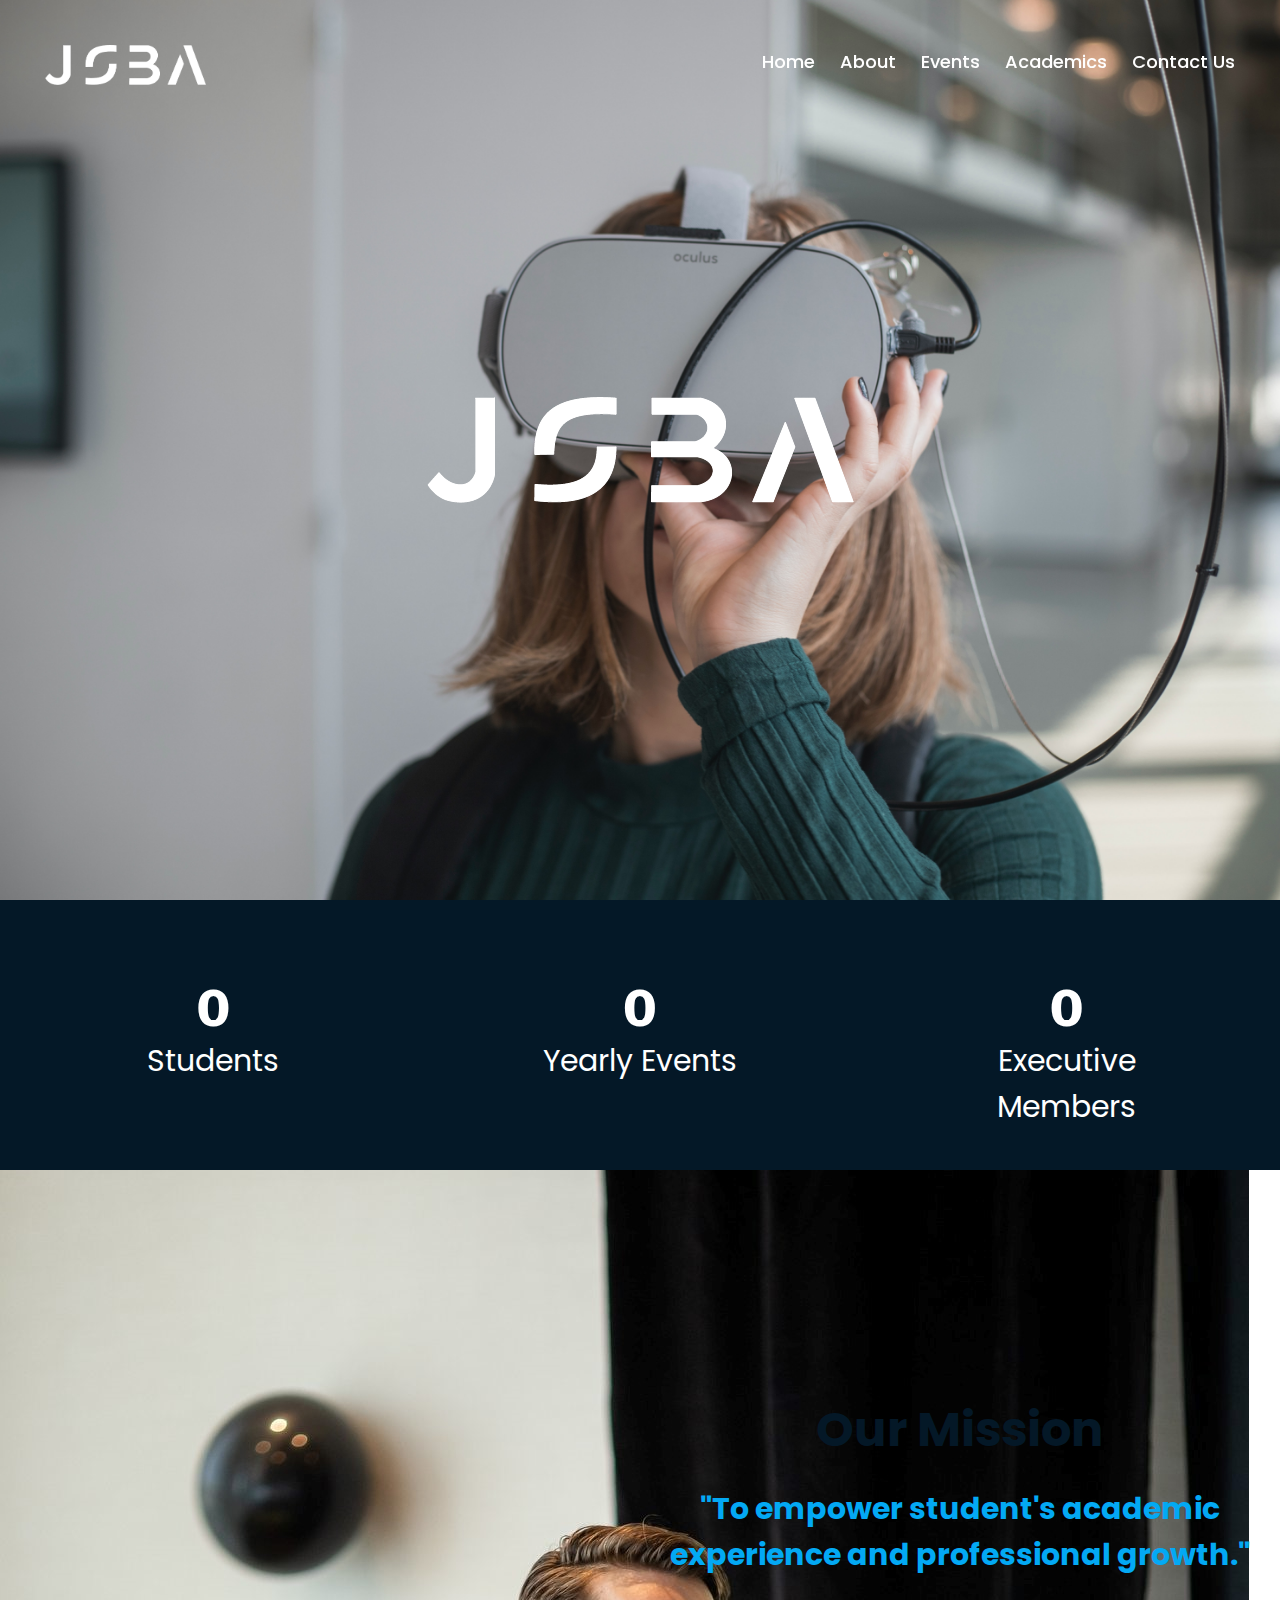
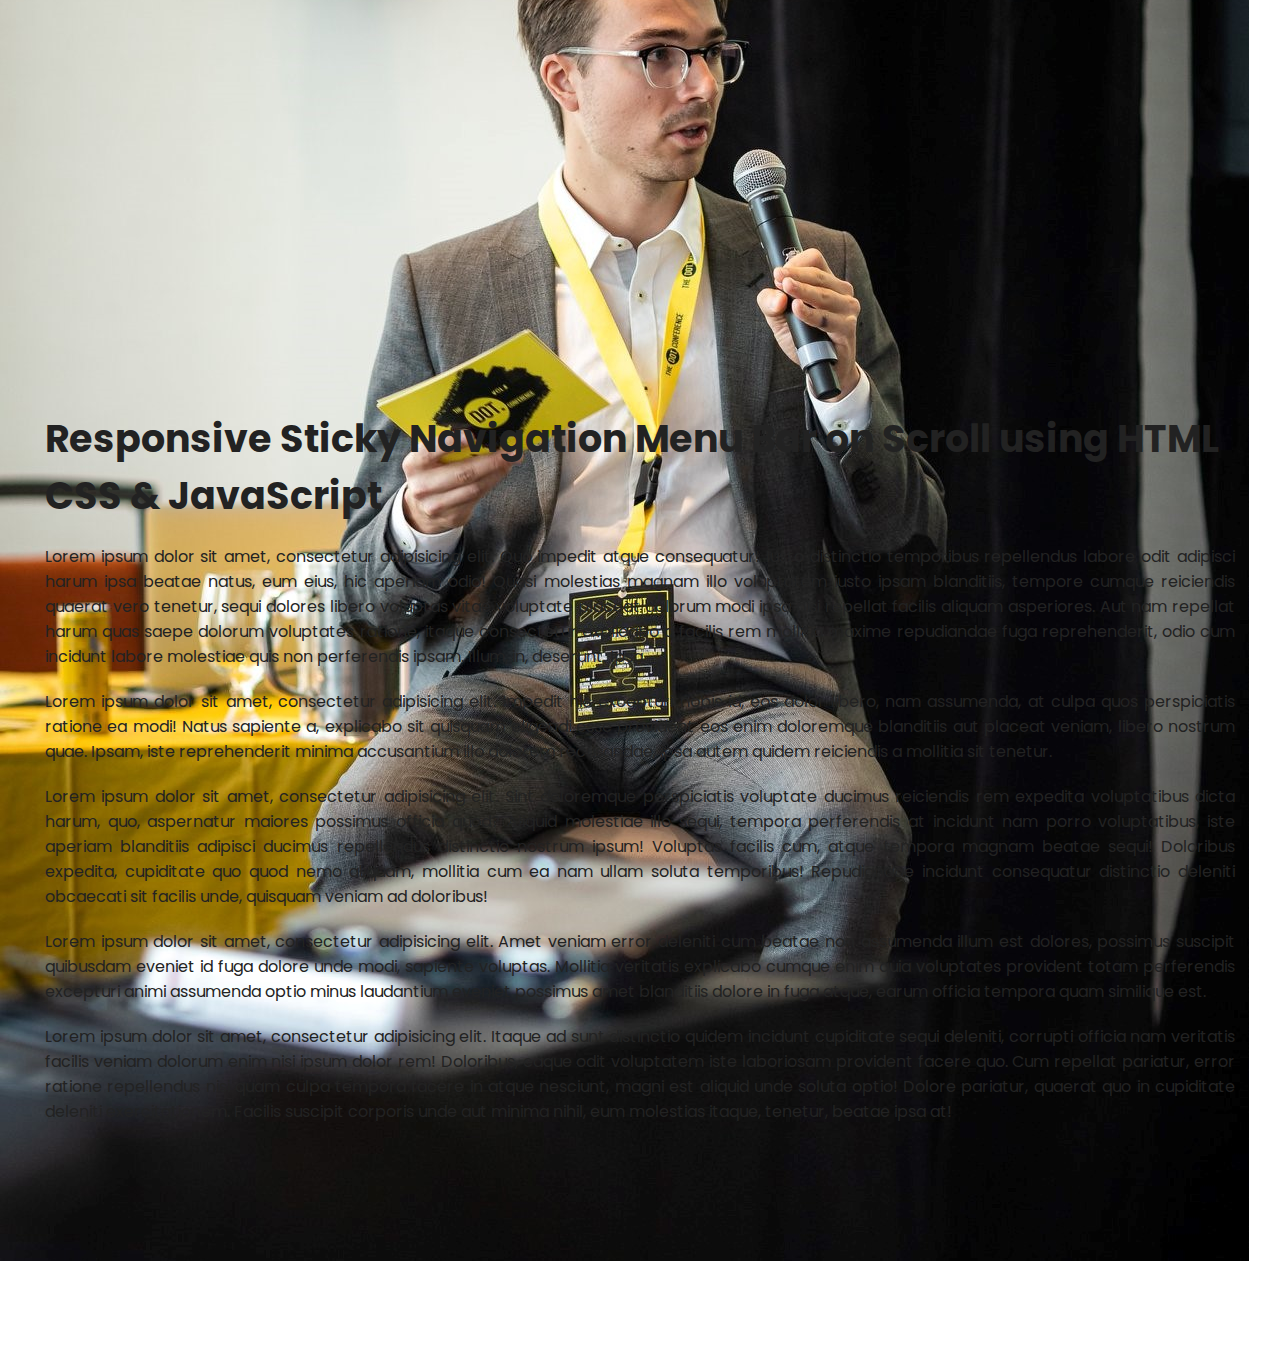
<file: pages/main.html>
<!DOCTYPE html>
<html lang="en">
    <head>
        <meta charset="UTF-8">
        <meta name="viewport" content="width=device-width, initial-scale=1.0">
        <title>JSBA | Main</title>
        <link rel="stylesheet" href="../styles/main.css">
        <link rel="stylesheet" href="https://cdnjs.cloudflare.com/ajax/libs/font-awesome/5.15.3/css/all.min.css"/>
    </head>
    <body>
        <nav class="navbar">
            <div class="content">
            <div class="logo">
                <a href="../landing.html"><img class="logo-img" src="../img/Logo.png" onmouseover="hover(this);" onmouseout="unhover(this);"></a>
            </div>
            <ul class="menu-list">
                <div class="icon cancel-btn">
                <i class="fas fa-times"></i>
                </div>
                <li><a href="#">Home</a></li>
                <li><a href="#">About</a></li>
                <li><a href="#">Events</a></li>
                <li><a href="#">Academics</a></li>
                <li><a href="#">Contact Us</a></li>
            </ul>
            <div class="icon menu-btn">
                <i class="fas fa-bars"></i>
            </div>
            </div>
        </nav>

        <section class="banner">
            <img class="banner-logo" src="../img/Logo.png">
        </section>

        
        <div class="row">
            <div class="column">
                <h2 id="nbr-students" class="counter-nbr-1"></h2>
                <p>Students</p>
            </div>  
            <div class="column">
                <h2 id="nbr-events" class="counter-nbr-2"></h2>
                <p>Yearly Events</p>
            </div>
            <div class="column">
                <h2 id="nbr-members" class="counter-nbr-3"></h2>
                <p>Executive Members</p>
            </div>
        </div>

        <div class="A">
            <div class="B">
                <img class="img-dot" src="/img/dot1.jpg" class="">
            </div>
            <div class="B" id="B">
                <h2>Our Mission</h2>
                <h3>"To empower student's academic experience and professional growth."</h3>
            </div>
          </div>
        
        <section class="about">
            <div class="content">
            <div class="title">Responsive Sticky Navigation Menu Bar on Scroll using HTML CSS & JavaScript</div>
            <p>Lorem ipsum dolor sit amet, consectetur adipisicing elit. Quo impedit atque consequatur! Iusto distinctio temporibus repellendus labore odit adipisci harum ipsa beatae natus, eum eius, hic aperiam odio! Quasi molestias magnam illo voluptatem iusto ipsam blanditiis, tempore cumque reiciendis quaerat vero tenetur, sequi dolores libero voluptas vitae voluptate placeat dolorum modi ipsa nisi repellat facilis aliquam asperiores. Aut nam repellat harum quas saepe dolorum voluptates ratione, itaque consectetur explicabo a facilis rem mollitia maxime repudiandae fuga reprehenderit, odio cum incidunt labore molestiae quis non perferendis ipsam. Illum, in, deserunt. Ipsa.</p>
            <p>Lorem ipsum dolor sit amet, consectetur adipisicing elit. Impedit hic excepturi nobis id, eos dolor libero, nam assumenda, at culpa quos perspiciatis ratione ea modi! Natus sapiente a, explicabo sit quisquam eligendi esse provident eos enim doloremque blanditiis aut placeat veniam, libero nostrum quae. Ipsam, iste reprehenderit minima accusantium illo dolorem recusandae, ipsa autem quidem reiciendis a mollitia sit tenetur.</p>
            <p>Lorem ipsum dolor sit amet, consectetur adipisicing elit. Sint doloremque perspiciatis voluptate ducimus reiciendis rem expedita voluptatibus dicta harum, quo, aspernatur maiores possimus officia quod? Aliquid molestiae illo sequi, tempora perferendis at incidunt nam porro voluptatibus, iste aperiam blanditiis adipisci ducimus repellendus distinctio nostrum ipsum! Voluptas facilis cum, atque tempora magnam beatae sequi! Doloribus expedita, cupiditate quo quod nemo aliquam, mollitia cum ea nam ullam soluta temporibus! Repudiandae incidunt consequatur distinctio deleniti obcaecati sit facilis unde, quisquam veniam ad doloribus!</p>
            <p>Lorem ipsum dolor sit amet, consectetur adipisicing elit. Amet veniam error deleniti cum beatae non assumenda illum est dolores, possimus suscipit quibusdam eveniet id fuga dolore unde modi, sapiente voluptas. Mollitia veritatis explicabo cumque enim quia voluptates provident totam perferendis excepturi animi assumenda optio minus laudantium eveniet possimus amet blanditiis dolore in fuga atque, earum officia tempora quam similique est.</p>
            <p>Lorem ipsum dolor sit amet, consectetur adipisicing elit. Itaque ad sunt distinctio quidem incidunt cupiditate sequi deleniti, corrupti officia nam veritatis facilis veniam dolorum enim nisi ipsum dolor rem! Doloribus, eaque odit voluptatem iste laboriosam provident facere quo. Cum repellat pariatur, error ratione repellendus nisi quam culpa tempora facere in atque nesciunt, magni est aliquid unde soluta optio! Dolore pariatur, quaerat quo in cupiditate deleniti exercitationem. Facilis suscipit corporis unde aut minima nihil, eum molestias itaque, tenetur, beatae ipsa at!</p>
            </div>
        </section>

        <script src="../scripts/main.js" async defer></script>
    </body>
</html>
</file>
<file: styles/main.css>
@import url('https://fonts.googleapis.com/css2?family=Poppins:wght@200;300;400;500;600;700&display=swap');
*{
  margin: 0;
  padding: 0;
  box-sizing: border-box;
  font-family: 'Poppins', sans-serif;
  box-sizing: border-box;
}
/* custom scroll bar */
::-webkit-scrollbar {
    width: 10px;
}
::-webkit-scrollbar-track {
    background: #f1f1f1;
}
::-webkit-scrollbar-thumb {
    background: #888;
}
::selection{
  background: rgb(0,123,255,0.3);
}
.content{
  max-width: 1250px;
  margin: auto;
  padding: 0 30px;
}
.navbar{
  position: fixed;
  width: 100%;
  z-index: 2;
  padding: 25px 0;
  transition: all 0.3s ease;
}
.navbar.sticky{
  background: #041827;
  padding: 10px 0;
  box-shadow: 0px 3px 5px 0px rgba(0,0,0,0.1);
}
.navbar .content{
  display: flex;
  align-items: center;
  justify-content: space-between;
}
.navbar .logo a{
  color: #fff;
  font-size: 30px;
  font-weight: 600;
  text-decoration: none;
}
.navbar .menu-list{
  display: inline-flex;
}
.menu-list li{
  list-style: none;
}
.menu-list li a{
  color: #fff;
  font-size: 18px;
  font-weight: 500;
  margin-left: 25px;
  text-decoration: none;
  transition: all 0.3s ease;
}
.menu-list li a:hover{
  color: #007bff;
}
.logo-img {
    max-height: 40px;
    margin-top: 20px;    
}
.banner{
  background: url("../img/banner.jpg") no-repeat;
  height: 100vh;
  background-size: cover;
  background-position: center;
  background-attachment: fixed;
  opacity: 70;
  z-index: 1;
  display: flex;
  display: flex;
  align-items: center;
  justify-content: center;
}
.about{
  padding: 30px 0;
  background-color: #fff;
  color: #222;
  height: 110vh;
}
.about .title{
  font-size: 38px;
  font-weight: 700;
}
.about p{
  padding-top: 20px;
  text-align: justify;
}
.icon{
  color: #fff;
  font-size: 20px;
  cursor: pointer;
  display: none;
}
.menu-list .cancel-btn{
  position: absolute;
  right: 30px;
  top: 20px;
}
@media (max-width: 1230px) {
  .content{
    padding: 0 60px;
  }
}
@media (max-width: 1100px) {
  .content{
    padding: 0 40px;
  }
}
@media (max-width: 900px) {
  .content{
    padding: 0 30px;
  }
}
@media (max-width: 868px) {
  body.disabled{
    overflow: hidden;
  }
  .icon{
    display: block;
  }
  .icon.hide{
    display: none;
  }
  .navbar .menu-list{
    position: fixed;
    height: 100vh;
    width: 100%;
    max-width: 400px;
    left: -100%;
    top: 0px;
    display: block;
    padding: 40px 0;
    text-align: center;
    background: #222;
    transition: all 0.3s ease;
  }
  .navbar.show .menu-list{
    left: 0%;
  }
  .navbar .menu-list li{
    margin-top: 45px;
  }
  .navbar .menu-list li a{
    font-size: 23px;
    margin-left: -100%;
    transition: 0.6s cubic-bezier(0.68, -0.55, 0.265, 1.55);
  }
  .navbar.show .menu-list li a{
    margin-left: 0px;
  }
}
@media (max-width: 380px) {
  .navbar .logo a{
    font-size: 27px;
  }
}

@property --num {
  syntax: "<integer>";
  initial-value: 0;
  inherits: false;
}

.counter-nbr-1{
  transition: --num 1s;
  counter-set: num var(--num);
  font: 800 40px system-ui;
}

.counter-nbr-2 {
  transition: --num 1s;
  counter-set: num var(--num);
  font: 800 40px system-ui;
}

.counter-nbr-3{
  transition: --num 1s;
  counter-set: num var(--num);
  font: 800 40px system-ui;
}
.counter-nbr-1:hover {
  --num: 4000;
}
.counter-nbr-2:hover {
  --num: 10;
}
.counter-nbr-3:hover {
  --num: 17;
}
.counter-nbr-1::after {
  content: counter(num);
}

.counter-nbr-2::after {
  content: counter(num);
}

.counter-nbr-3::after {
  content: counter(num);
}





.column {
  float: left;
  width: 33.33%;
  padding: 10px;
  height: 30vh;
  background-color: #041827;
  text-align: center;
  padding: 5rem 6rem;
  color: #fff;
}

.column h2 {
  font-size: 50px;
}

.column p {
  font-size: 30px;
}

.row:after {
  content: "";
  display: table;
  clear: both;
}

@media screen and (max-width: 800px) {
  .column {
    width: 100%;
    padding: 4rem 4rem;
  }
}



.A {
  height: 90vh;
}

.B {
  float: left;
  width: 50%;
  height: 90vh;
}

.B h2 {
  text-align: center;
  padding: 14rem 10px 10px 10px;
  font-size: 3rem;
  color: #041827;
}

.B h3{
  text-align: center;
  padding: 10px 10px 10px 10px;
  color: #03a9f4;
  font-size: 30px;
}

.A:after {
  content: "";
  display: table;
  clear: both;
}

@media screen and (max-width: 1200px) {
  .img-dot {
    max-height: 80%;
  }
}

@media screen and (max-width: 900px) {
  .img-dot {
    max-height: 70%;
  }
}

@media screen and (max-width: 800px) {
  .img-dot {
    max-height: 60%;
  }
}

@media screen and (max-width: 700px) {
  .B {
    width: 100%;
  }
  .B h2 {
    padding: 0 0 0 0;
  }
  #B {
    max-height: 15rem;
  }
  .img-dot {
    max-height: 80%;
  }

}
</file>
